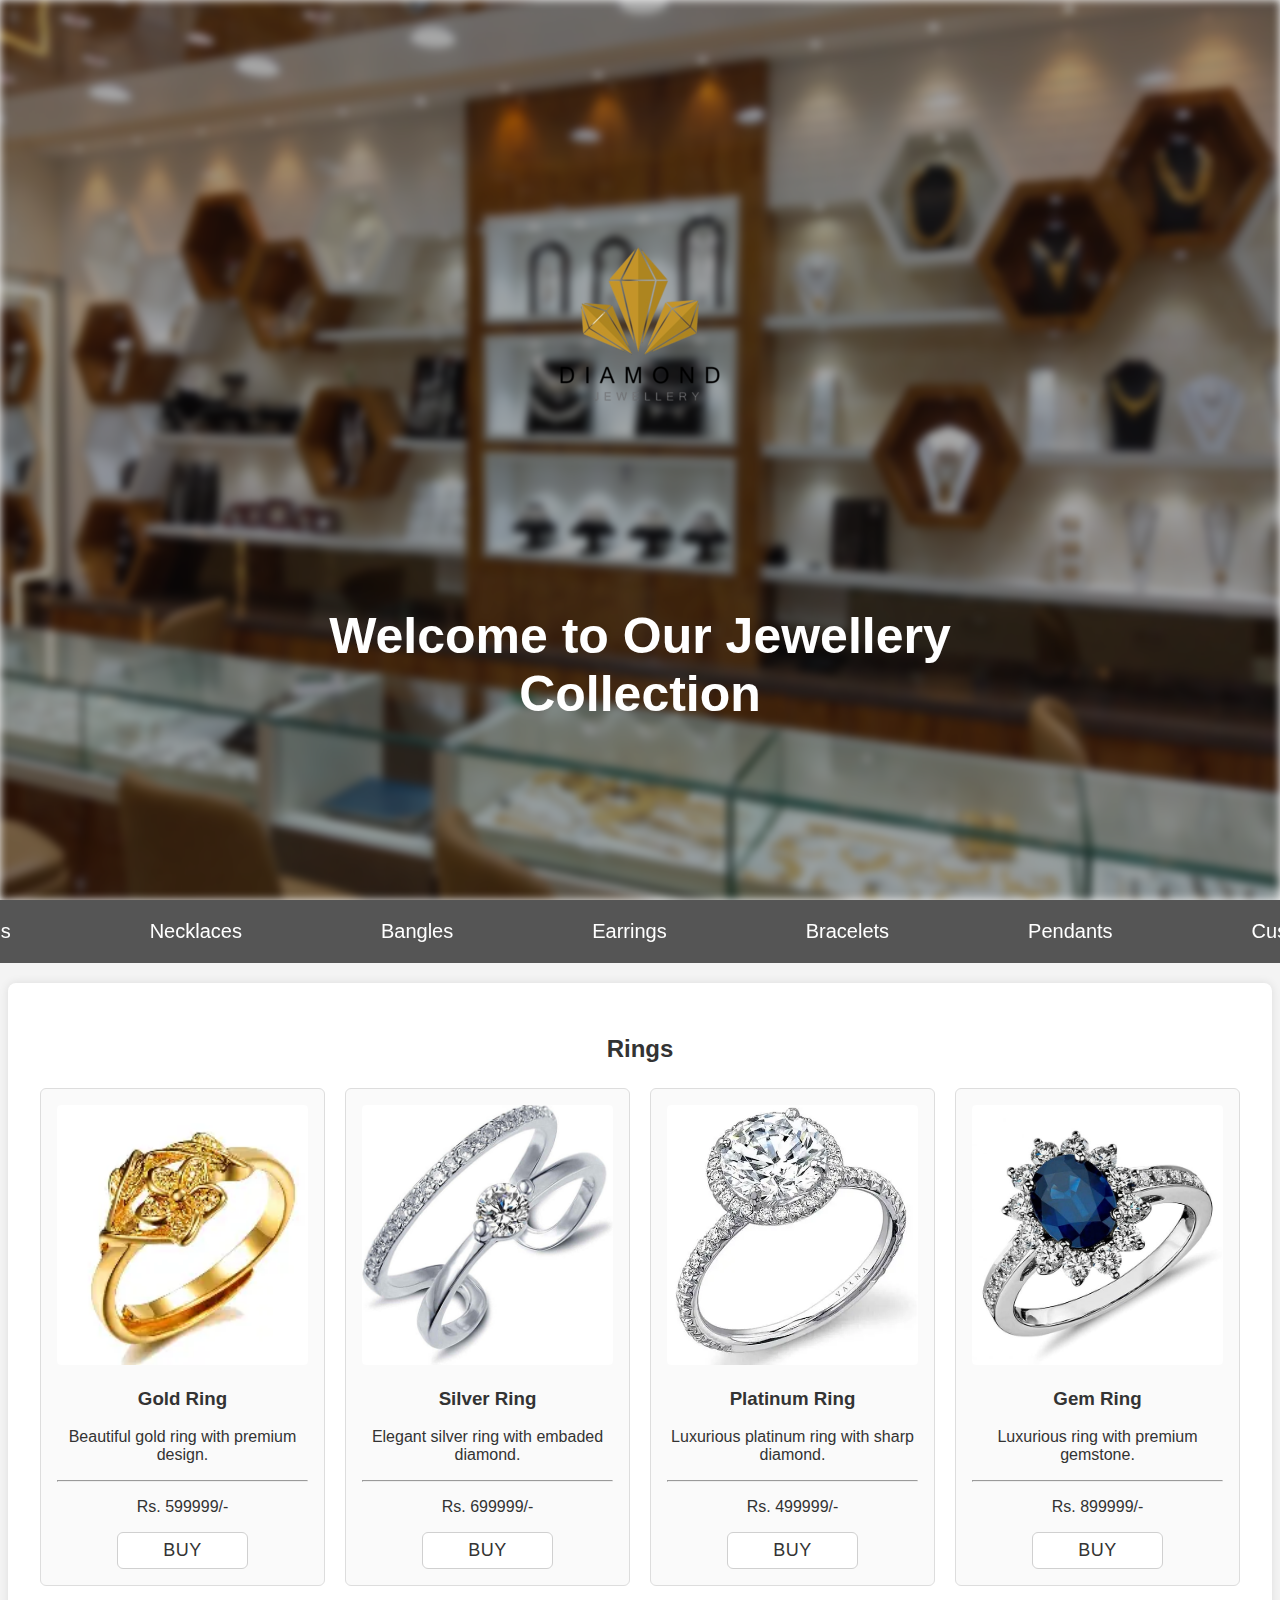
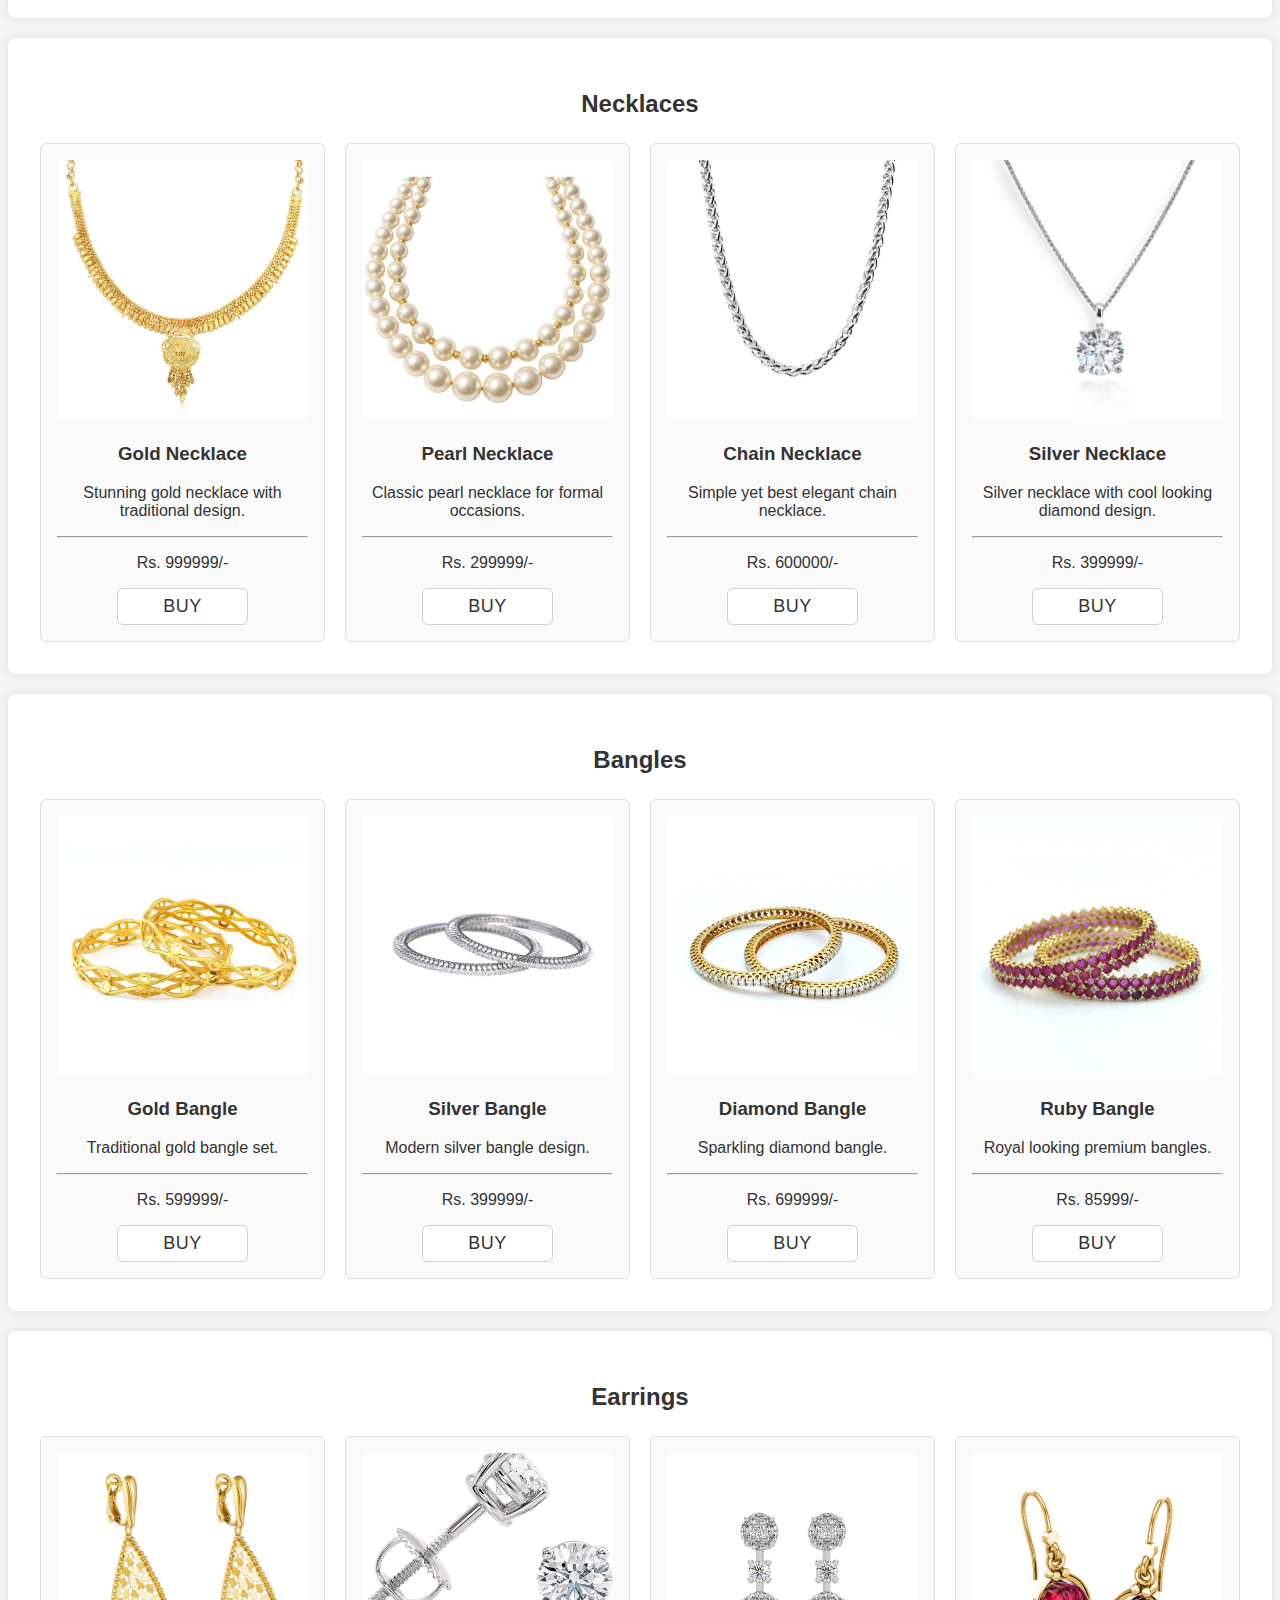
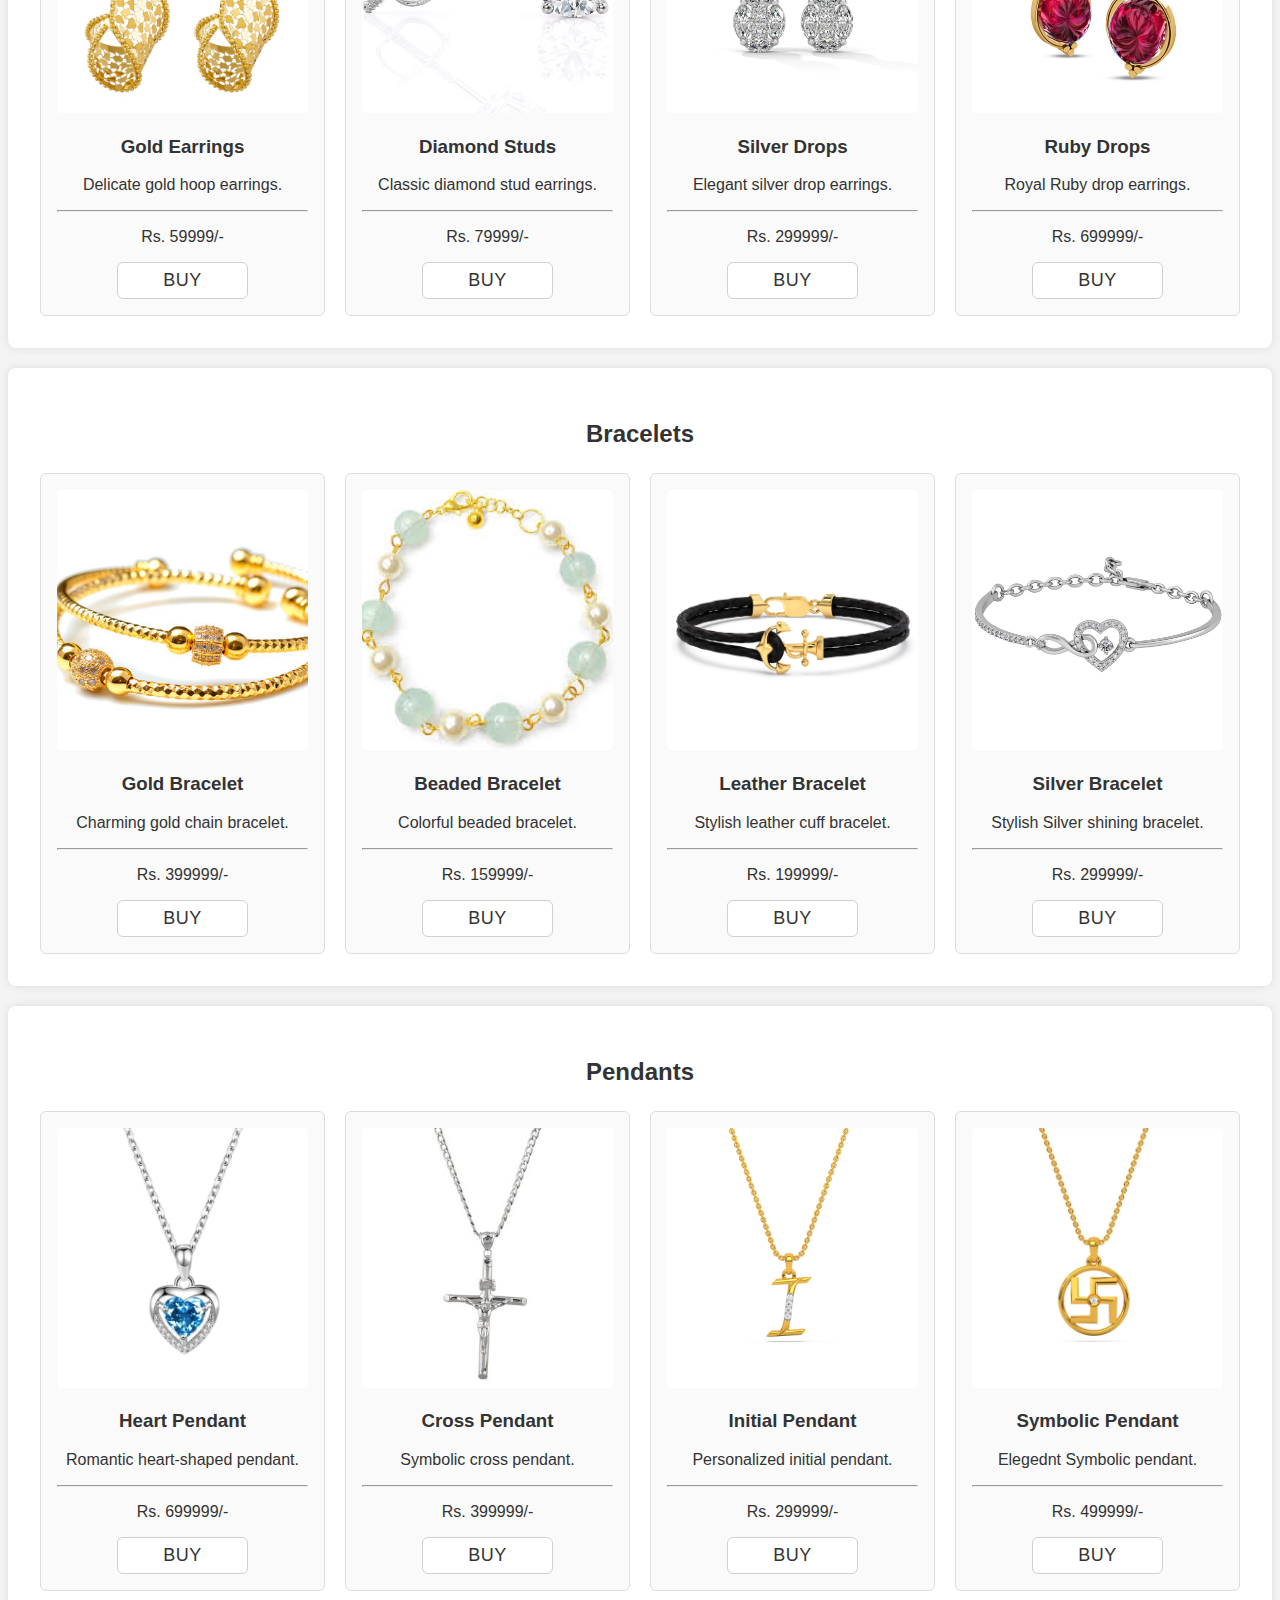
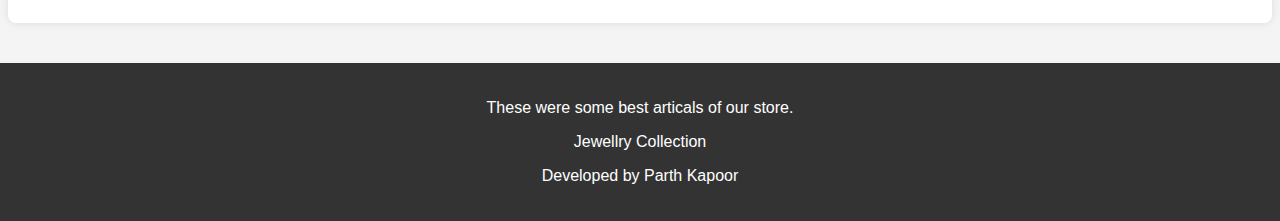
<file: index.html>
<!DOCTYPE html>
<html>
<head>
    <title>Jewellery Collection</title>
    <link rel="stylesheet" href="style.css">

</head>
<body>

   
    <header>
        <div class="headerbanner">
            <img class="cover" src="coverimage.jpg" alt="Cover Image">

            <div class="headertext">
                <img width="" class="logo" src="LOGO.png" alt="Logo">
                <h1 style="font-size: 50px; padding: 0;" >Welcome to Our Jewellery Collection</h1>
            </div>
        </div>
    </header>

   
    <nav>
        <ul>
            <li><a href="#rings">Rings</a></li>
            <li><a href="#necklaces">Necklaces</a></li>
            <li><a href="#bangles">Bangles</a></li>
            <li><a href="#earrings">Earrings</a></li>
            <li><a href="#bracelets">Bracelets</a></li>
            <li><a href="#pendants">Pendants</a></li>
            <li><a href="buypage.html">Custom</a></li>
        </ul>
    </nav>

    <section id="rings">
        <h2>Rings</h2>
        <div class="category">
            <div class="item">
                <img src="r1.webp" alt="Ring 1">
                <h3>Gold Ring</h3>
                <p>Beautiful gold ring with premium design.</p>
                <hr>
                <p>Rs. 599999/-</p>
                <a href="buypage.html" class="btn">BUY</a>
            </div>

            <div class="item">
                <img src="r2.jpg" alt="Ring 2">
                <h3>Silver Ring</h3>
                <p>Elegant silver ring with embaded diamond.</p>
                <hr>
                <p>Rs. 699999/-</p>
                <a href="buypage.html" class="btn">BUY</a>
            </div>

            <div class="item">
                <img src="r3.webp" alt="Ring 3">
                <h3>Platinum Ring</h3>
                <p>Luxurious platinum ring with sharp diamond.</p>
                <hr>
                <p>Rs. 499999/-</p>
                <a href="buypage.html" class="btn">BUY</a>
            </div>
            <div class="item">
                <img src="r4.jpg" alt="Ring 4">
                <h3>Gem Ring</h3>
                <p>Luxurious ring with premium gemstone.</p>
                <hr>
                <p>Rs. 899999/-</p>
                <a href="buypage.html" class="btn">BUY</a>
            </div>
        </div>
    </section>

    <section id="necklaces">
        <h2>Necklaces</h2>
        <div class="category">
            <div class="item">
                <img src="gpe.jpg" alt="Necklace 1">
                <h3>Gold Necklace</h3>
                <p>Stunning gold necklace with traditional design.</p>
                <hr>
                <p>Rs. 999999/-</p>
                <a href="buypage.html" class="btn">BUY</a>
            </div>

            <div class="item">
                <img src="Pearl Necklace.jpg" alt="Necklace 2">
                <h3>Pearl Necklace</h3>
                <p>Classic pearl necklace for formal occasions.</p>
                <hr>
                <p>Rs. 299999/-</p>
                <a href="buypage.html" class="btn">BUY</a>
            </div>

            <div class="item">
                <img src="Chain Necklace.avif" alt="Necklace 3">
                <h3>Chain Necklace</h3>
                <p>Simple yet best elegant chain necklace.</p>
                <hr>
                <p>Rs. 600000/-</p>
                <a href="buypage.html" class="btn">BUY</a>
            </div>
            <div class="item">
                <img src="sp.jpg" alt="Necklace 4">
                <h3>Silver Necklace</h3>
                <p>Silver necklace with cool looking diamond design.</p>
                <hr>
                <p>Rs. 399999/-</p>
                <a href="buypage.html" class="btn">BUY</a>
            </div>
        </div>
    </section>

    <section id="bangles">
        <h2>Bangles</h2>
        <div class="category">
            <div class="item">
                <img src="b1.jpg" alt="Bangle 1">
                <h3>Gold Bangle</h3>
                <p>Traditional gold bangle set.</p>
                <hr>
                <p>Rs. 599999/-</p>
                <a href="buypage.html" class="btn">BUY</a>
            </div>

            <div class="item">
                <img src="b2.avif" alt="Bangle 2">
                <h3>Silver Bangle</h3>
                <p>Modern silver bangle design.</p>
                <hr>
                <p>Rs. 399999/-</p>
                <a href="buypage.html" class="btn">BUY</a>
            </div>

            <div class="item">
                <img src="b3.webp" alt="Bangle 3">
                <h3>Diamond Bangle</h3>
                <p>Sparkling diamond bangle.</p>
                <hr>
                <p>Rs. 699999/-</p>
                <a href="buypage.html" class="btn">BUY</a>
            </div>
            <div class="item">
                <img src="rbe3.webp" alt="Bangle 4">
                <h3>Ruby Bangle</h3>
                <p>Royal looking premium bangles.</p>
                <hr>
                <p>Rs. 85999/-</p>
                <a href="buypage.html" class="btn">BUY</a>
            </div>
        </div>
    </section>

    <section id="earrings">
        <h2>Earrings</h2>
        <div class="category">
            <div class="item">
                <img src="e1.avif" alt="Earring 1">
                <h3>Gold Earrings</h3>
                <p>Delicate gold hoop earrings.</p>
                <hr>
                <p>Rs. 59999/-</p>
                <a href="buypage.html" class="btn">BUY</a>
            </div>

            <div class="item">
                <img src="e2.jpg" alt="Earring 2">
                <h3>Diamond Studs</h3>
                <p>Classic diamond stud earrings.</p>
                <hr>
                <p>Rs. 79999/-</p>
                <a href="buypage.html" class="btn">BUY</a>
            </div>

            <div class="item">
                <img src="e3.webp" alt="Earring 3">
                <h3>Silver Drops</h3>
                <p>Elegant silver drop earrings.</p>
                <hr>
                <p>Rs. 299999/-</p>
                <a href="buypage.html" class="btn">BUY</a>
            </div>
            <div class="item">
                <img src="rd.jpg" alt="Earring 4">
                <h3>Ruby Drops</h3>
                <p>Royal Ruby drop earrings.</p>
                <hr>
                <p>Rs. 699999/-</p>
                <a href="buypage.html" class="btn">BUY</a>
            </div>
        </div>
    </section>

    <section id="bracelets">
        <h2>Bracelets</h2>
        <div class="category">
            <div class="item">
                <img src="br1.jpg" alt="Bracelet 1">
                <h3>Gold Bracelet</h3>
                <p>Charming gold chain bracelet.</p>
                <hr>
                <p>Rs. 399999/-</p>
                <a href="buypage.html" class="btn">BUY</a>
            </div>

            <div class="item">
                <img src="br2.jpeg" alt="Bracelet 2">
                <h3>Beaded Bracelet</h3>
                <p>Colorful beaded bracelet.</p>
                <hr>
                <p>Rs. 159999/-</p>
                <a href="buypage.html" class="btn">BUY</a>
            </div>

            <div class="item">
                <img src="br3.webp" alt="Bracelet 3">
                <h3>Leather Bracelet</h3>
                <p>Stylish leather cuff bracelet.</p>
                <hr>
                <p>Rs. 199999/-</p>
                <a href="buypage.html" class="btn">BUY</a>
            </div>
             <div class="item">
                <img src="sb.jpg" alt="Bracelet 3">
                <h3>Silver Bracelet</h3>
                <p>Stylish Silver shining bracelet.</p>
                <hr>
                <p>Rs. 299999/-</p>
                <a href="buypage.html" class="btn">BUY</a>
            </div>
        </div>
    </section>

    <section id="pendants">
        <h2>Pendants</h2>
        <div class="category">
            <div class="item">
                <img src="pe1.webp" alt="Pendant 1">
                <h3>Heart Pendant</h3>
                <p>Romantic heart-shaped pendant.</p>
                <hr>
                <p>Rs. 699999/-</p>
                <a href="buypage.html" class="btn">BUY</a>  
            </div>

            <div class="item">
                <img src="pe2.jpg" alt="Pendant 2">
                <h3>Cross Pendant</h3>
                <p>Symbolic cross pendant.</p>
                <hr>
                <p>Rs. 399999/-</p>
                <a href="buypage.html" class="btn">BUY</a>
            </div>

            <div class="item">
                <img src="pe3.webp" alt="Pendant 3">
                <h3>Initial Pendant</h3>
                <p>Personalized initial pendant.</p>
                <hr>
                <p>Rs. 299999/-</p>
                <a href="buypage.html" class="btn">BUY</a>
            </div>
            <div class="item">
                <img src="symp.webp" alt="Pendant 4">
                <h3>Symbolic Pendant</h3>
                <p>Elegednt Symbolic pendant.</p>
                <hr>
                <p>Rs. 499999/-</p>
                <a href="buypage.html" class="btn">BUY</a>
            </div>
        </div>
    </section>

    <footer>
        <p>These were some best articals of our store.</p>
        <p>Jewellry Collection</p>
        <p>Developed by Parth Kapoor</p>
    </footer>

</body>
</html>
</file>
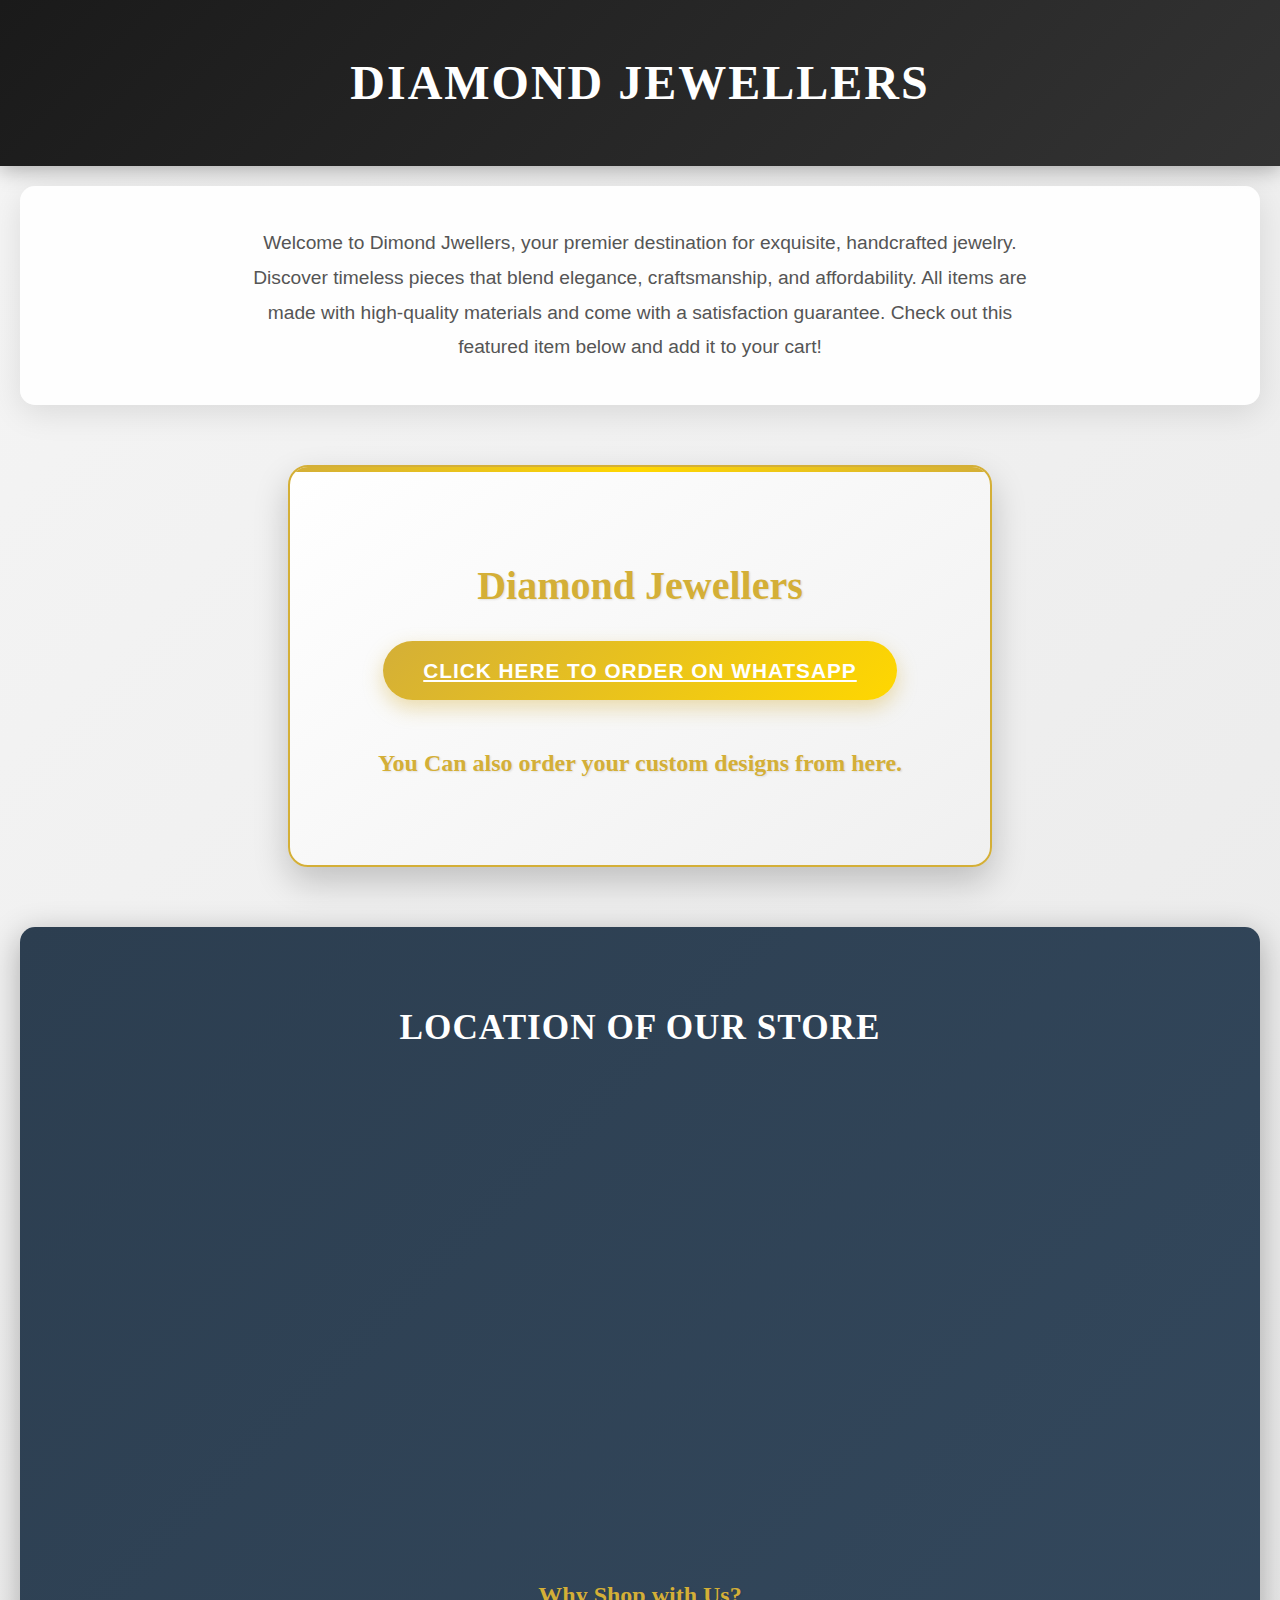
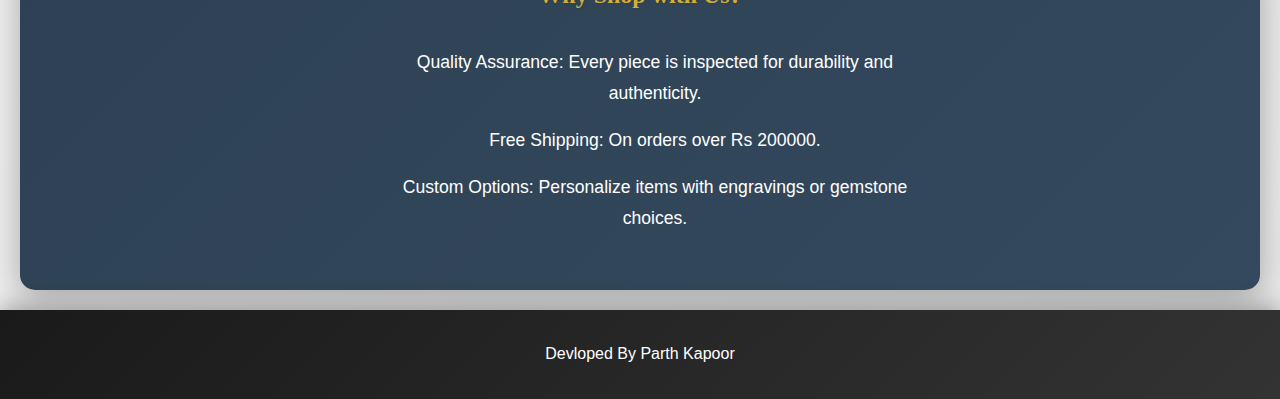
<file: buypage.html>
<!DOCTYPE html>
<html >
<head>
    
    <title>Elegant Gems - Diamond Pendant Necklace</title>
    <style>
        body {
            font-family: 'Montserrat', sans-serif;
            margin: 0;
            padding: 0;
            background: linear-gradient(135deg, #f5f5f5 0%, #e8e8e8 100%);
            color: #2c2c2c;
            line-height: 1.8;
            overflow-x: hidden;
        }
        header {
            background: linear-gradient(135deg, #1a1a1a 0%, #333 100%);
            color: #fff;
            text-align: center;
            padding: 40px 20px;
            box-shadow: 0 4px 20px rgba(0,0,0,0.3);
        }
        header h1 {
            margin: 0;
            font-family: 'Playfair Display', serif;
            font-size: 3em;
            letter-spacing: 2px;
            text-transform: uppercase;
        }
        .welcome {
            text-align: center;
            padding: 40px 20px;
            background: rgba(255, 255, 255, 0.9);
            margin: 20px;
            border-radius: 15px;
            box-shadow: 0 8px 32px rgba(0,0,0,0.1);

        }
        .welcome p {
            font-size: 1.2em;
            max-width: 800px;
            margin: 0 auto;
            color: #555;
        }
        .item-detail {
            display: flex;
            justify-content: center;
            padding: 40px 20px;
        }
        .item {
            background: linear-gradient(145deg, #ffffff 0%, #f0f0f0 100%);
            border: 2px solid #d4af37;
            border-radius: 20px;
            padding: 50px;
            width: 600px;
            box-shadow: 0 15px 35px rgba(0,0,0,0.2);
            text-align: center;
            position: relative;
            overflow: hidden;
        }
        .item::before {
            content: '';
            position: absolute;
            top: 0;
            left: 0;
            right: 0;
            height: 5px;
            background: linear-gradient(90deg, #d4af37, #ffd700, #d4af37);
        }
        .item h2 {
            font-family: 'Playfair Display', serif;
            color: #d4af37;
            margin-bottom: 30px;
            font-size: 2.5em;
            text-shadow: 1px 1px 2px rgba(0,0,0,0.1);
        }
        .item p {
            margin: 20px 0;
            font-size: 1.1em;
            color: #666;
        }
        .price {
            font-weight: 600;
            color: #27ae60;
            font-size: 2em;
            margin: 30px 0;
            text-shadow: 1px 1px 2px rgba(0,0,0,0.1);
        }
        .addtocart {
            background: linear-gradient(135deg, #d4af37 0%, #ffd700 100%);
            color: #fff;
            border: none;
            padding: 18px 40px;
            border-radius: 50px;
            cursor: pointer;
            font-size: 1.3em;
            font-weight: 600;
            text-transform: uppercase;
            letter-spacing: 1px;
            margin-top: 30px;
            box-shadow: 0 8px 20px rgba(212, 175, 55, 0.4);
            transition: all 0.3s ease;
        }
        .addtocart:hover {
            transform: translateY(-3px);
            box-shadow: 0 12px 30px rgba(212, 175, 55, 0.6);
            background: linear-gradient(135deg, #ffd700 0%, #d4af37 100%);
        }
        .whyshop {
            background: linear-gradient(135deg, #2c3e50 0%, #34495e 100%);
            color: #fff;
            padding: 40px 20px;
            text-align: center;
            margin: 20px;
            border-radius: 15px;
            box-shadow: 0 8px 32px rgba(0,0,0,0.3);
        }
        .whyshop h2 {
            font-family: 'Playfair Display', serif;
            font-size: 2.2em;
            margin-bottom: 30px;
            text-transform: uppercase;
            letter-spacing: 1px;
        }
        .whyshop ul {
            list-style: none;
            padding: 0;
            max-width: 600px;
            margin: 0 auto;
        }
        .whyshop li {
            margin: 15px 0;
            font-size: 1.1em;
            position: relative;
            padding-left: 30px;
        }
        .whyshop li::before {
            content: '';
            position: absolute;
            left: 0;
            color: #d4af37;
        }
        footer {
            background: linear-gradient(135deg, #1a1a1a 0%, #333 100%);
            color: #fff;
            text-align: center;
            padding: 20px;
            box-shadow: 0 -4px 20px rgba(0,0,0,0.3);
        }
        footer p {
            margin: 10px 0;
            font-size: 1em;
        }
        h3{
             font-family: 'Playfair Display', serif;
            color: #d4af37;
            margin-bottom: 30px;
            font-size: 24px;
            text-shadow: 1px 1px 2px rgba(0,0,0,0.1);
        }
  
    </style>
</head>
<body>
    <header>
        <h1>Diamond Jewellers</h1>
    </header>
    
    <section class="welcome">
        <p>Welcome to Dimond Jwellers, your premier destination for exquisite, handcrafted jewelry. Discover timeless pieces that blend elegance, craftsmanship, and affordability. All items are made with high-quality materials and come with a satisfaction guarantee. Check out this featured item below and add it to your cart!</p>
    </section>
    
    <section class="item-detail">
        <div class="item">
            <h2>Diamond Jewellers</h2>
            <a class="addtocart" href="https://wa.me/91">Click here to order on whatsapp</a>
            <br><br>
            <h3><b>You Can also order your custom designs from here.</b></h3>
        </div>
    </section>
    
    <section class="whyshop">
        <h2>Location of our store </h2>
        <iframe src="https://www.google.com/maps/embed?pb=!1m18!1m12!1m3!1d1756037.9411543594!2d74.32044145625!3d30.725101699999996!2m3!1f0!2f0!3f0!3m2!1i1024!2i768!4f13.1!3m3!1m2!1s0x390fed9a0bcf9521%3A0x72dc41b229d2a1cf!2sPerfect%20Diamonds%20%7C%20Diamond%20Jewellery%20Showroom%20%7C%20Diamond%20%26%20Gold%20Ring%20Specialist%20%7C%20IGI%2FGIA%20Certified!5e0!3m2!1sen!2sin!4v1764766212540!5m2!1sen!2sin" width="600" height="450" style="border:0;" allowfullscreen="" loading="lazy" referrerpolicy="no-referrer-when-downgrade"></iframe>

        <h3><b>Why Shop with Us?</b></h3>
        <ul>
            <li>Quality Assurance: Every piece is inspected for durability and authenticity.</li>
            <li>Free Shipping: On orders over Rs 200000.</li>
            <li>Custom Options: Personalize items with engravings or gemstone choices.</li>
        </ul>
    </section>
    
    <footer>
        <p>Devloped By Parth Kapoor</p>
    </footer>
</body>
</html>
</file>
<file: style.css>
body {
            font-family: Arial, sans-serif;
            margin: 0;
            padding: 0;
            background-color: #f4f4f4;
            color: #333;
        }

        header {
            width: 100%;
            height: 100vh;
            margin: 0;
            padding: 0;
        }

        .headerbanner {
            position: relative;
            width: 100%;
            height: 100vh;
        }

        .cover {
            width: 100%;
            height: 100vh;

            filter: brightness(65%) blur(4px);
        }

        .headertext {
            position: absolute;
            top: 50%;
            left: 50%;
            transform: translate(-50%, -50%);
            text-align: center; 
            color: white;
            font-size: 300px;
        }

        .header-text .logo {
            width: 300px;
            height: auto;
            /* margin-bottom: -100px; */
            border-radius: 8px;
        }

        nav {
            background-color: #555;
            padding: 20px 0;
           position:sticky;
           top: 0;
           z-index: 100;
        }
        nav ul {
            list-style: none;
            display: flex;
            justify-content: center;
            gap: 107px;
            margin: 0;
            padding: 0;
            font-size: 20px;
            
        }
        nav ul li a {
            color: white;
            text-decoration: none;
            padding: 8px 16px;
            border-radius: 4px;
            transition: 0.3s;
        }
        nav ul li a:hover {
            background-color: #777;
        }

        section {
            padding: 32px;
            margin: 20px auto;
            max-width: 1200px;
            background-color: white;
            border-radius: 8px;
            box-shadow: 0 0 10px rgba(0,0,0,0.1);
        }
        section h2 {
            text-align: center;
            margin-bottom: 25px;
        }

        .category {
            display: grid;
            grid-template-columns: repeat(auto-fill, minmax(250px, 1fr));
            gap: 20px;
        }

        .item {
            background: #fafafa;
            padding: 16px;
            border: 1px solid #ddd;
            border-radius: 6px;
            text-align: center;
            transition: transform 0.2s;  
        }

        .item:hover {
            transform: scale(1.05);
        }

        .item img {
            width: 100%;
            height: 260px;
            object-fit: cover;
            border-radius: 4px;
        }

        footer {
            text-align: center;
            padding: 20px;
            background-color: #333;
            color: white;
            margin-top: 40px;
        }
        
        .btn {
            display: inline-block;
            padding: 7px 45px;
            font-size: 18px;
            letter-spacing: 0.5px;
            font-weight: 500;
            color: #333;
            background: #ffffff;
            border: 1.5px solid #d0d0d0;
            border-radius: 6px;
            text-decoration: none;
            transition: all 0.25s ease;
}

        .btn:hover {
            background: #908f8e4b;
            border-color: #b5b5b5;
            color: #111111;
            transform: translateY(-2px);
}
</file>
